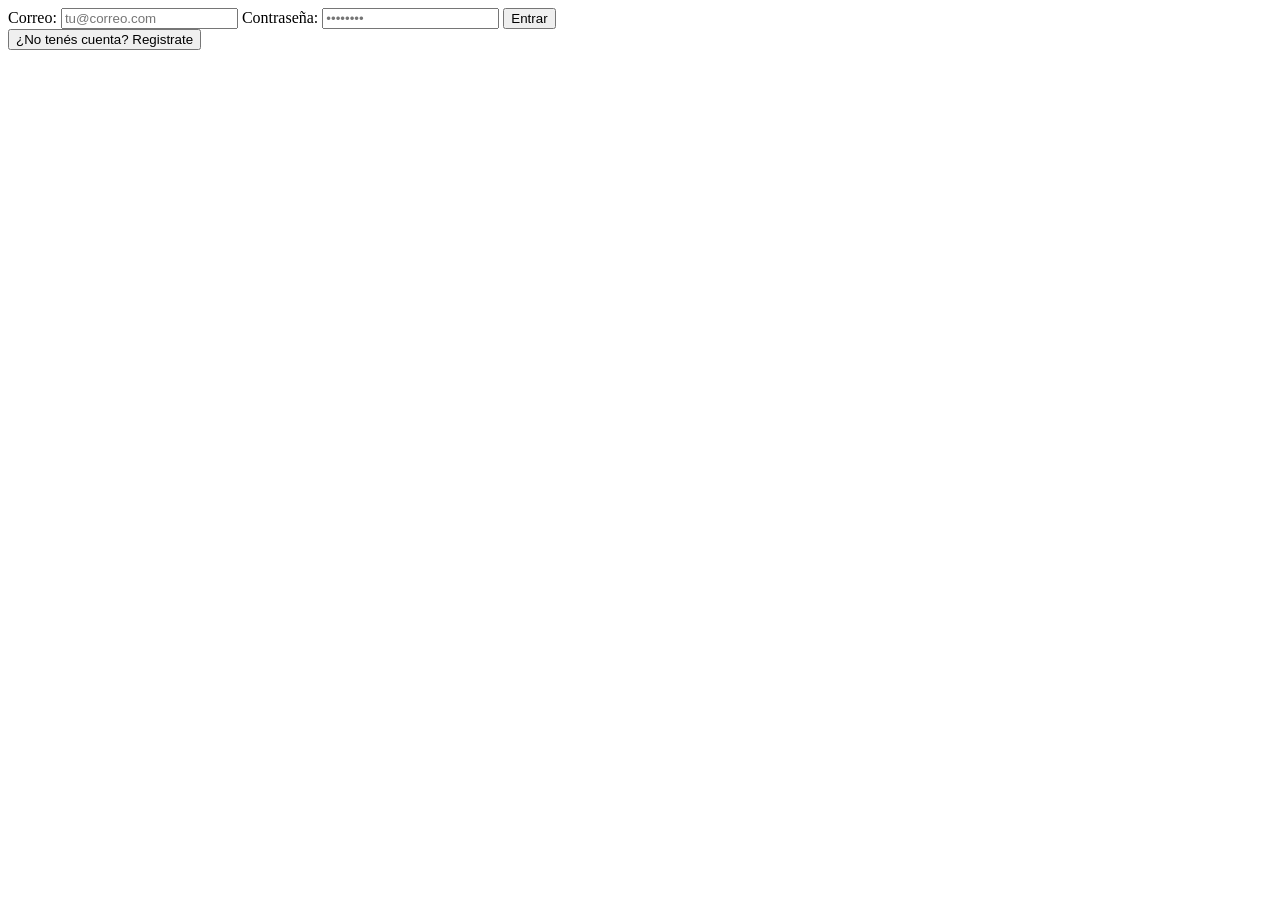
<file: src/main/resources/templates/login.html>
<!DOCTYPE html>
<html lang="es" xmlns:th="http://www.thymeleaf.org">

<head>
    <meta charset="UTF-8">
    <title>Login - Desde Aquí</title>
    <link rel="stylesheet" th:href="@{/css/login.css}">
</head>

<body>

    <div class="login-panel">

        <div class="login-titulo"></div>

        <div class="error" th:if="${error}" th:text="${error}"></div>

        <form method="post" action="/login">

            <label for="correo">Correo:</label>
            <input type="email" id="correo" name="correo" placeholder="tu@correo.com" required>

            <label for="contrasena">Contraseña:</label>
            <input type="password" id="contrasena" name="contrasena" placeholder="••••••••" required>

            <button class="btn-img btn-entrar" type="submit">
                Entrar
            </button>
        </form>

        <button class="btn-img btn-registro" type="button" onclick="window.location.href='/registro'">
            ¿No tenés cuenta? Registrate
        </button>

    </div>

</body>

</html>
</file>
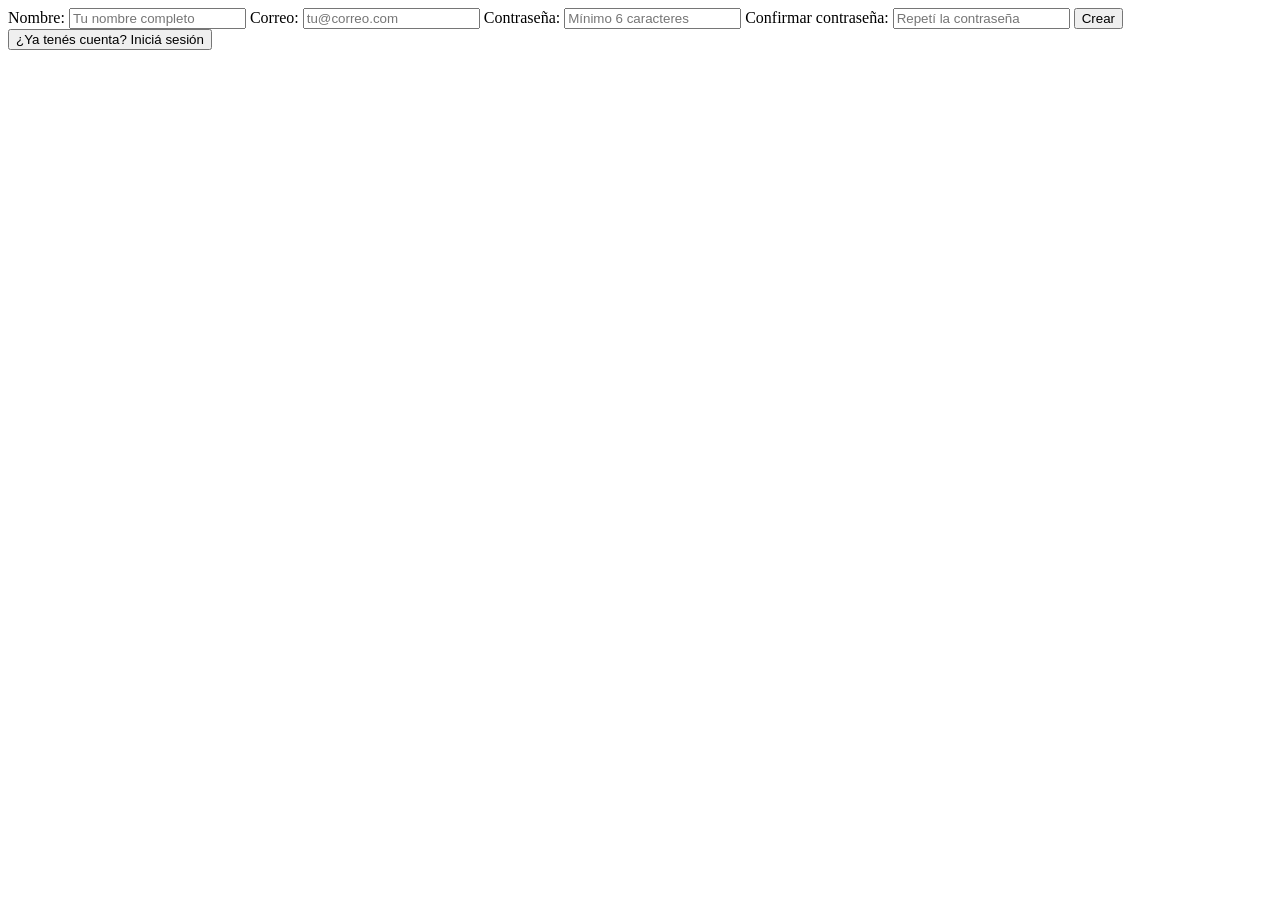
<file: src/main/resources/templates/registro.html>
<!DOCTYPE html>
<html lang="es" xmlns:th="http://www.thymeleaf.org">

<head>
    <meta charset="UTF-8">
    <title>Registro - Desde Aquí</title>
    <link rel="stylesheet" th:href="@{/css/registro.css}">
</head>

<body>

    <div class="registro-panel">

        <div class="registro-logo"></div>

        <div class="error" th:if="${error}" th:text="${error}"></div>
        <div class="exito" th:if="${exito}" th:text="${exito}"></div>

        <form method="post" action="/registro">

            <label for="nombre">Nombre:</label>
            <input type="text" id="nombre" name="nombre"
                   placeholder="Tu nombre completo" required>

            <label for="correo">Correo:</label>
            <input type="email" id="correo" name="correo"
                   placeholder="tu@correo.com" required>

            <label for="contrasena">Contraseña:</label>
            <input type="password" id="contrasena" name="contrasena"
                   placeholder="Mínimo 6 caracteres" required>

            <label for="confirmar">Confirmar contraseña:</label>
            <input type="password" id="confirmar" name="confirmar"
                   placeholder="Repetí la contraseña" required>

            <button class="btn-crear" type="submit">
                Crear
            </button>

        </form>

        <button class="btn-login" type="button" onclick="window.location.href='/login'">
            ¿Ya tenés cuenta? Iniciá sesión
        </button>

    </div>

</body>

</html>
</file>
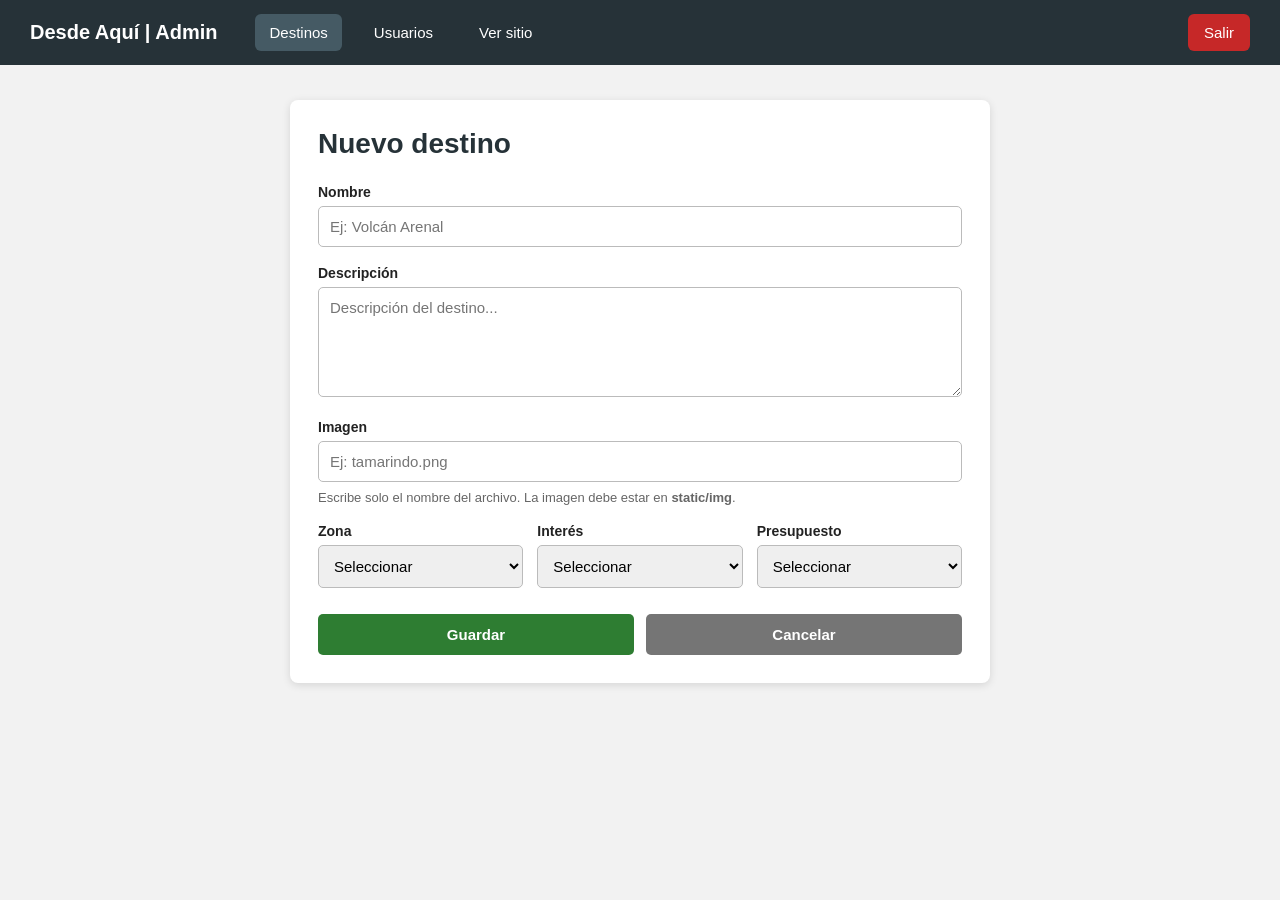
<file: src/main/resources/templates/admin/destino-form.html>
<!DOCTYPE html>
<html lang="es" xmlns:th="http://www.thymeleaf.org">

<head>
    <meta charset="UTF-8">
    <title>Admin - Destino</title>

    <style>
        * {
            box-sizing: border-box;
        }

        body {
            margin: 0;
            font-family: Arial, sans-serif;
            background: #f2f2f2;
            color: #222;
        }

        .navbar {
            height: 65px;
            background: #263238;
            display: flex;
            align-items: center;
            padding: 0 30px;
            gap: 18px;
        }

        .logo {
            color: white;
            font-size: 20px;
            font-weight: bold;
            margin-right: 20px;
        }

        .nav-link {
            color: white;
            text-decoration: none;
            padding: 10px 14px;
            border-radius: 6px;
            font-size: 15px;
        }

        .nav-link:hover,
        .nav-link.activo {
            background: #455a64;
        }

        .logout {
            margin-left: auto;
            color: white;
            text-decoration: none;
            background: #c62828;
            padding: 10px 16px;
            border-radius: 6px;
            font-size: 15px;
        }

        .logout:hover {
            background: #a81616;
        }

        .contenedor {
            max-width: 750px;
            margin: 35px auto;
            padding: 0 25px;
        }

        .panel {
            background: white;
            padding: 28px;
            border-radius: 8px;
            box-shadow: 0 2px 8px rgba(0,0,0,0.12);
        }

        .titulo {
            margin: 0 0 24px 0;
            font-size: 28px;
            color: #263238;
        }

        label {
            display: block;
            font-weight: bold;
            margin-bottom: 6px;
            font-size: 14px;
        }

        input,
        textarea,
        select {
            width: 100%;
            padding: 11px;
            border: 1px solid #bbb;
            border-radius: 5px;
            font-family: Arial, sans-serif;
            font-size: 15px;
            margin-bottom: 18px;
        }

        textarea {
            height: 110px;
            resize: vertical;
        }

        input:focus,
        textarea:focus,
        select:focus {
            outline: none;
            border-color: #1976d2;
            box-shadow: 0 0 0 2px rgba(25, 118, 210, 0.15);
        }

        .fila {
            display: grid;
            grid-template-columns: repeat(3, 1fr);
            gap: 14px;
        }

        .ayuda {
            font-size: 13px;
            color: #666;
            margin-top: -10px;
            margin-bottom: 18px;
        }

        .botones {
            display: flex;
            gap: 12px;
            margin-top: 8px;
        }

        .btn {
            border: none;
            padding: 12px 18px;
            border-radius: 5px;
            font-size: 15px;
            font-weight: bold;
            cursor: pointer;
            text-decoration: none;
            text-align: center;
        }

        .btn-guardar {
            background: #2e7d32;
            color: white;
            flex: 1;
        }

        .btn-guardar:hover {
            background: #1b5e20;
        }

        .btn-cancelar {
            background: #757575;
            color: white;
            flex: 1;
        }

        .btn-cancelar:hover {
            background: #555;
        }
    </style>
</head>

<body>

    <div class="navbar">
        <div class="logo">Desde Aquí | Admin</div>

        <a class="nav-link activo" href="/admin/destinos">Destinos</a>
        <a class="nav-link" href="/admin/usuarios">Usuarios</a>
        <a class="nav-link" href="/">Ver sitio</a>

        <a class="logout" href="/logout">Salir</a>
    </div>

    <div class="contenedor">

        <div class="panel">

            <h1 class="titulo"
                th:text="${destino.id == null} ? 'Nuevo destino' : 'Editar destino'">
                Nuevo destino
            </h1>

            <form method="post"
                  th:action="${destino.id == null} ? @{/admin/destinos/guardar} : @{/admin/destinos/actualizar/{id}(id=${destino.id})}">

                <label for="nombre">Nombre</label>
                <input type="text"
                       id="nombre"
                       name="nombre"
                       th:value="${destino.nombre}"
                       placeholder="Ej: Volcán Arenal"
                       required>

                <label for="descripcion">Descripción</label>
                <textarea id="descripcion"
                          name="descripcion"
                          placeholder="Descripción del destino..."
                          th:text="${destino.descripcion}"
                          required></textarea>

                <label for="imagen">Imagen</label>
                <input type="text"
                       id="imagen"
                       name="imagen"
                       th:value="${destino.imagen}"
                       placeholder="Ej: tamarindo.png">

                <div class="ayuda">
                    Escribe solo el nombre del archivo. La imagen debe estar en <strong>static/img</strong>.
                </div>

                <div class="fila">

                    <div>
                        <label for="zona">Zona</label>
                        <select id="zona" name="zona">
                            <option value="">Seleccionar</option>
                            <option value="pacifico" th:selected="${destino.zona == 'pacifico'}">Pacífico</option>
                            <option value="caribe" th:selected="${destino.zona == 'caribe'}">Caribe</option>
                            <option value="norte" th:selected="${destino.zona == 'norte'}">Norte</option>
                            <option value="sur" th:selected="${destino.zona == 'sur'}">Sur</option>
                            <option value="valle" th:selected="${destino.zona == 'valle'}">Valle Central</option>
                        </select>
                    </div>

                    <div>
                        <label for="interes">Interés</label>
                        <select id="interes" name="interes">
                            <option value="">Seleccionar</option>
                            <option value="playa" th:selected="${destino.interes == 'playa'}">Playa</option>
                            <option value="aventura" th:selected="${destino.interes == 'aventura'}">Aventura</option>
                            <option value="naturaleza" th:selected="${destino.interes == 'naturaleza'}">Naturaleza</option>
                            <option value="cultura" th:selected="${destino.interes == 'cultura'}">Cultura</option>
                        </select>
                    </div>

                    <div>
                        <label for="presupuesto">Presupuesto</label>
                        <select id="presupuesto" name="presupuesto">
                            <option value="">Seleccionar</option>
                            <option value="$" th:selected="${destino.presupuesto == '$'}">Bajo</option>
                            <option value="$$" th:selected="${destino.presupuesto == '$$'}">Medio</option>
                            <option value="$$$" th:selected="${destino.presupuesto == '$$$'}">Alto</option>
                        </select>
                    </div>

                </div>

                <div class="botones">
                    <button class="btn btn-guardar" type="submit">
                        Guardar
                    </button>

                    <a class="btn btn-cancelar" href="/admin/destinos">
                        Cancelar
                    </a>
                </div>

            </form>

        </div>

    </div>

</body>

</html>
</file>
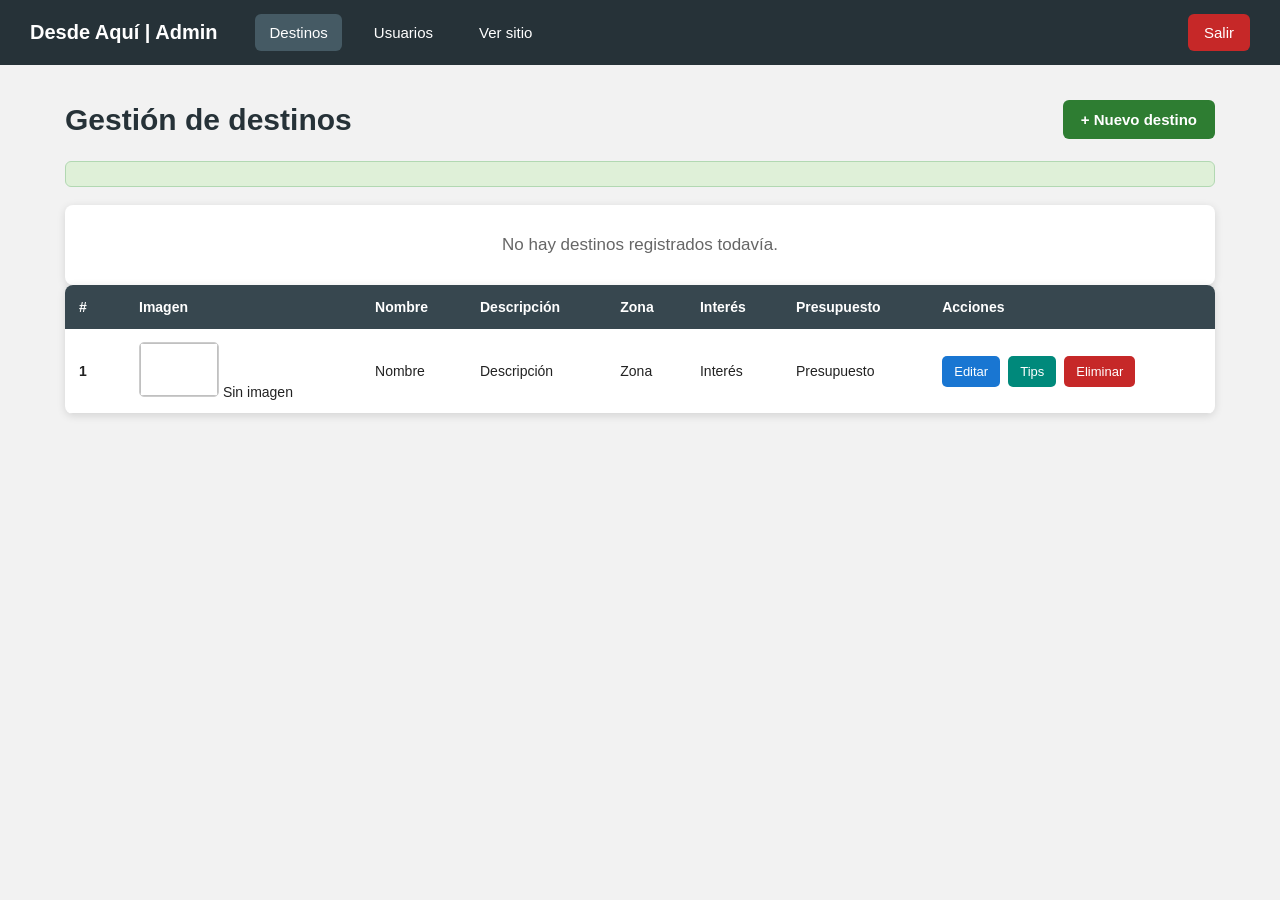
<file: src/main/resources/templates/admin/destinos.html>
<!DOCTYPE html>
<html lang="es" xmlns:th="http://www.thymeleaf.org">

<head>
    <meta charset="UTF-8">
    <title>Admin - Destinos</title>

    <style>
        * {
            box-sizing: border-box;
        }

        body {
            margin: 0;
            font-family: Arial, sans-serif;
            background: #f2f2f2;
            color: #222;
        }

        .navbar {
            height: 65px;
            background: #263238;
            display: flex;
            align-items: center;
            padding: 0 30px;
            gap: 18px;
        }

        .logo {
            color: white;
            font-size: 20px;
            font-weight: bold;
            margin-right: 20px;
        }

        .nav-link {
            color: white;
            text-decoration: none;
            padding: 10px 14px;
            border-radius: 6px;
            font-size: 15px;
        }

        .nav-link:hover,
        .nav-link.activo {
            background: #455a64;
        }

        .logout {
            margin-left: auto;
            color: white;
            text-decoration: none;
            background: #c62828;
            padding: 10px 16px;
            border-radius: 6px;
            font-size: 15px;
        }

        .logout:hover {
            background: #a81616;
        }

        .contenedor {
            max-width: 1200px;
            margin: 35px auto;
            padding: 0 25px;
        }

        .cabecera {
            display: flex;
            justify-content: space-between;
            align-items: center;
            margin-bottom: 22px;
        }

        .cabecera h1 {
            margin: 0;
            font-size: 30px;
            color: #263238;
        }

        .btn-nuevo {
            background: #2e7d32;
            color: white;
            padding: 11px 18px;
            border-radius: 6px;
            text-decoration: none;
            font-weight: bold;
            font-size: 15px;
        }

        .btn-nuevo:hover {
            background: #1b5e20;
        }

        .mensaje {
            background: #dff0d8;
            color: #2e7d32;
            border: 1px solid #b2d8b2;
            padding: 12px 16px;
            margin-bottom: 18px;
            border-radius: 6px;
            font-weight: bold;
        }

        .tabla-contenedor {
            background: white;
            border-radius: 8px;
            overflow-x: auto;
            box-shadow: 0 2px 8px rgba(0,0,0,0.12);
        }

        table {
            width: 100%;
            border-collapse: collapse;
            min-width: 900px;
        }

        th {
            background: #37474f;
            color: white;
            text-align: left;
            padding: 14px;
            font-size: 14px;
        }

        td {
            padding: 13px 14px;
            border-bottom: 1px solid #ddd;
            font-size: 14px;
            vertical-align: middle;
        }

        tr:hover {
            background: #f5f5f5;
        }

        .id-col {
            width: 60px;
            font-weight: bold;
        }

        .img-destino {
            width: 80px;
            height: 55px;
            object-fit: cover;
            border-radius: 5px;
            border: 1px solid #ccc;
        }

        .descripcion-col {
            max-width: 320px;
            white-space: nowrap;
            overflow: hidden;
            text-overflow: ellipsis;
        }

        .acciones {
            display: flex;
            gap: 8px;
            align-items: center;
            flex-wrap: wrap;
        }

        .acciones form {
            margin: 0;
        }

        .btn {
            border: none;
            padding: 8px 12px;
            border-radius: 5px;
            font-size: 13px;
            cursor: pointer;
            text-decoration: none;
            color: white;
            display: inline-block;
        }

        .btn-editar {
            background: #1976d2;
        }

        .btn-editar:hover {
            background: #0d47a1;
        }

        .btn-tips {
            background: #00897b;
        }

        .btn-tips:hover {
            background: #00695c;
        }

        .btn-eliminar {
            background: #c62828;
        }

        .btn-eliminar:hover {
            background: #8e0000;
        }

        .vacio {
            background: white;
            padding: 30px;
            text-align: center;
            border-radius: 8px;
            color: #666;
            font-size: 17px;
            box-shadow: 0 2px 8px rgba(0,0,0,0.12);
        }
    </style>
</head>

<body>

    <div class="navbar">
        <div class="logo">Desde Aquí | Admin</div>

        <a class="nav-link activo" href="/admin/destinos">Destinos</a>
        <a class="nav-link" href="/admin/usuarios">Usuarios</a>
        <a class="nav-link" href="/">Ver sitio</a>

        <a class="logout" href="/logout">Salir</a>
    </div>

    <div class="contenedor">

        <div class="cabecera">
            <h1>Gestión de destinos</h1>

            <a class="btn-nuevo" href="/admin/destinos/nuevo">
                + Nuevo destino
            </a>
        </div>

        <div class="mensaje" th:if="${param.exito}" th:text="${param.exito[0]}"></div>

        <div th:if="${destinos == null or #lists.isEmpty(destinos)}" class="vacio">
            No hay destinos registrados todavía.
        </div>

        <div class="tabla-contenedor" th:if="${destinos != null and !#lists.isEmpty(destinos)}">

            <table>
                <thead>
                    <tr>
                        <th>#</th>
                        <th>Imagen</th>
                        <th>Nombre</th>
                        <th>Descripción</th>
                        <th>Zona</th>
                        <th>Interés</th>
                        <th>Presupuesto</th>
                        <th>Acciones</th>
                    </tr>
                </thead>

                <tbody>
                    <tr th:each="destino : ${destinos}">

                        <td class="id-col" th:text="${destino.id}">1</td>

                        <td>
                            <img class="img-destino"
                                 th:if="${destino.imagen != null and !destino.imagen.isEmpty()}"
                                 th:src="@{/img/{img}(img=${destino.imagen})}"
                                 th:alt="${destino.nombre}">

                            <span th:unless="${destino.imagen != null and !destino.imagen.isEmpty()}">
                                Sin imagen
                            </span>
                        </td>

                        <td th:text="${destino.nombre}">Nombre</td>

                        <td class="descripcion-col" th:text="${destino.descripcion}">
                            Descripción
                        </td>

                        <td th:text="${destino.zona}">Zona</td>

                        <td th:text="${destino.interes}">Interés</td>

                        <td th:text="${destino.presupuesto}">Presupuesto</td>

                        <td>
                            <div class="acciones">

                                <a class="btn btn-editar"
                                   th:href="@{/admin/destinos/editar/{id}(id=${destino.id})}">
                                    Editar
                                </a>

                                <a class="btn btn-tips"
                                   th:href="@{/admin/destinos/{id}/tips(id=${destino.id})}">
                                    Tips
                                </a>

                                <form method="post"
                                      th:action="@{/admin/destinos/eliminar/{id}(id=${destino.id})}"
                                      onsubmit="return confirm('¿Eliminar este destino? También podrían eliminarse datos relacionados.')">

                                    <button class="btn btn-eliminar" type="submit">
                                        Eliminar
                                    </button>

                                </form>

                            </div>
                        </td>

                    </tr>
                </tbody>
            </table>

        </div>

    </div>

</body>

</html>
</file>
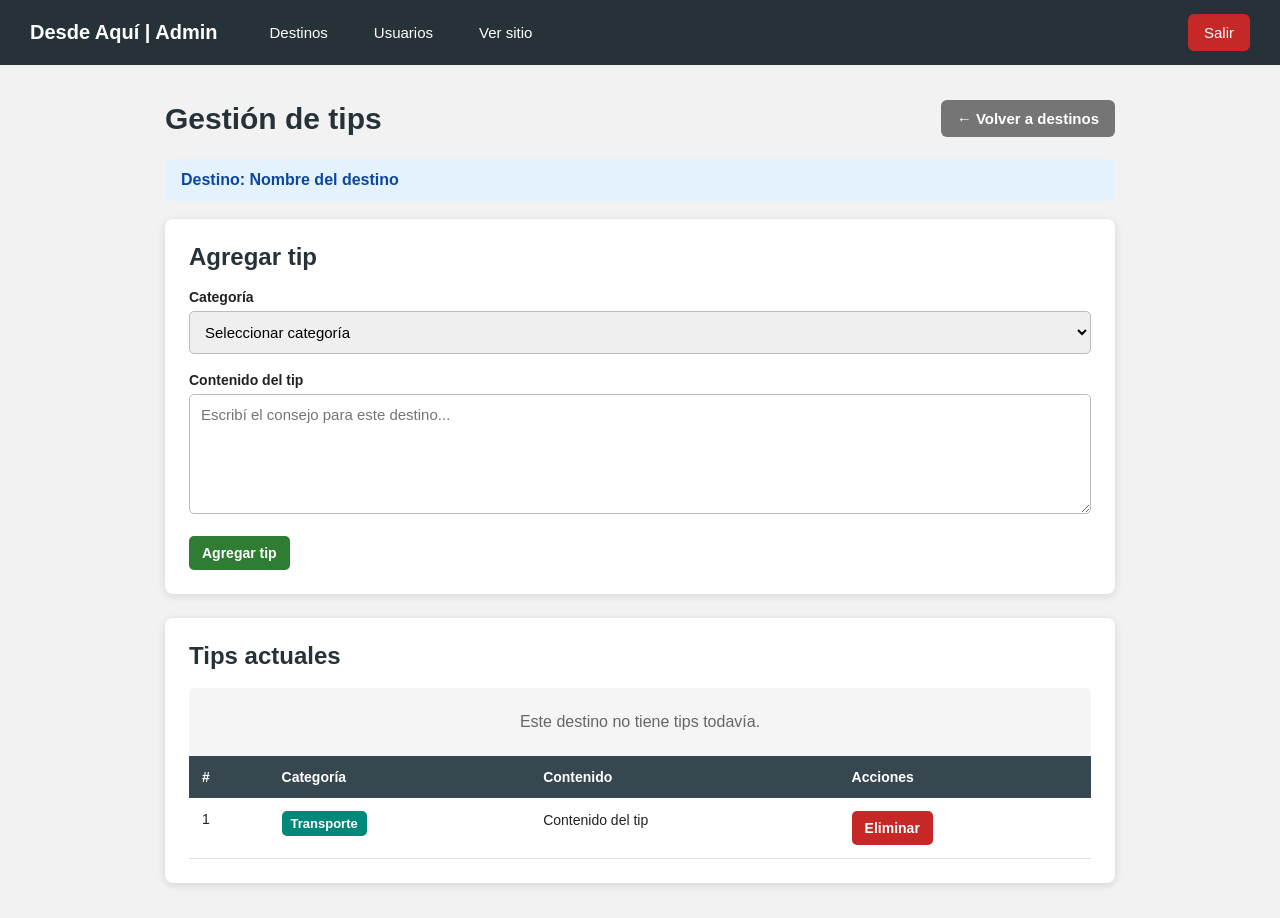
<file: src/main/resources/templates/admin/tips.html>
<!DOCTYPE html>
<html lang="es" xmlns:th="http://www.thymeleaf.org">

<head>
    <meta charset="UTF-8">
    <title>Admin - Tips</title>

    <style>
        * {
            box-sizing: border-box;
        }

        body {
            margin: 0;
            font-family: Arial, sans-serif;
            background: #f2f2f2;
            color: #222;
        }

        .navbar {
            height: 65px;
            background: #263238;
            display: flex;
            align-items: center;
            padding: 0 30px;
            gap: 18px;
        }

        .logo {
            color: white;
            font-size: 20px;
            font-weight: bold;
            margin-right: 20px;
        }

        .nav-link {
            color: white;
            text-decoration: none;
            padding: 10px 14px;
            border-radius: 6px;
            font-size: 15px;
        }

        .nav-link:hover,
        .nav-link.activo {
            background: #455a64;
        }

        .logout {
            margin-left: auto;
            color: white;
            text-decoration: none;
            background: #c62828;
            padding: 10px 16px;
            border-radius: 6px;
            font-size: 15px;
        }

        .logout:hover {
            background: #a81616;
        }

        .contenedor {
            max-width: 1000px;
            margin: 35px auto;
            padding: 0 25px;
        }

        .cabecera {
            display: flex;
            justify-content: space-between;
            align-items: center;
            margin-bottom: 22px;
        }

        .cabecera h1 {
            margin: 0;
            font-size: 30px;
            color: #263238;
        }

        .volver {
            color: white;
            background: #757575;
            text-decoration: none;
            padding: 10px 16px;
            border-radius: 6px;
            font-size: 15px;
            font-weight: bold;
        }

        .volver:hover {
            background: #555;
        }

        .panel {
            background: white;
            padding: 24px;
            border-radius: 8px;
            box-shadow: 0 2px 8px rgba(0,0,0,0.12);
            margin-bottom: 24px;
        }

        .panel h2 {
            margin: 0 0 18px 0;
            color: #263238;
            font-size: 24px;
        }

        label {
            display: block;
            font-weight: bold;
            margin-bottom: 6px;
            font-size: 14px;
        }

        select,
        textarea {
            width: 100%;
            padding: 11px;
            border: 1px solid #bbb;
            border-radius: 5px;
            font-family: Arial, sans-serif;
            font-size: 15px;
            margin-bottom: 18px;
        }

        textarea {
            height: 120px;
            resize: vertical;
        }

        select:focus,
        textarea:focus {
            outline: none;
            border-color: #1976d2;
            box-shadow: 0 0 0 2px rgba(25, 118, 210, 0.15);
        }

        .btn {
            border: none;
            padding: 9px 13px;
            border-radius: 5px;
            font-size: 14px;
            cursor: pointer;
            text-decoration: none;
            color: white;
            display: inline-block;
            font-weight: bold;
        }

        .btn-agregar {
            background: #2e7d32;
        }

        .btn-agregar:hover {
            background: #1b5e20;
        }

        .btn-editar {
            background: #1976d2;
        }

        .btn-editar:hover {
            background: #0d47a1;
        }

        .btn-eliminar {
            background: #c62828;
        }

        .btn-eliminar:hover {
            background: #8e0000;
        }

        .tabla-contenedor {
            overflow-x: auto;
        }

        table {
            width: 100%;
            border-collapse: collapse;
            min-width: 750px;
        }

        th {
            background: #37474f;
            color: white;
            text-align: left;
            padding: 13px;
            font-size: 14px;
        }

        td {
            padding: 13px;
            border-bottom: 1px solid #ddd;
            font-size: 14px;
            vertical-align: top;
        }

        tr:hover {
            background: #f5f5f5;
        }

        .categoria {
            display: inline-block;
            padding: 5px 9px;
            border-radius: 5px;
            background: #00897b;
            color: white;
            font-size: 13px;
            font-weight: bold;
            text-transform: capitalize;
        }

        .contenido-tip {
            max-width: 520px;
            line-height: 1.4;
        }

        .acciones {
            display: flex;
            gap: 8px;
            align-items: center;
            flex-wrap: wrap;
        }

        .acciones form {
            margin: 0;
        }

        .sin-tips {
            padding: 25px;
            background: #f5f5f5;
            border-radius: 6px;
            text-align: center;
            color: #666;
            font-size: 16px;
        }

        .info-destino {
            margin-bottom: 18px;
            background: #e3f2fd;
            color: #0d47a1;
            padding: 12px 16px;
            border-radius: 6px;
            font-weight: bold;
        }
    </style>
</head>

<body>

    <div class="navbar">
        <div class="logo">Desde Aquí | Admin</div>

        <a class="nav-link" href="/admin/destinos">Destinos</a>
        <a class="nav-link" href="/admin/usuarios">Usuarios</a>
        <a class="nav-link" href="/">Ver sitio</a>

        <a class="logout" href="/logout">Salir</a>
    </div>

    <div class="contenedor">

        <div class="cabecera">
            <h1>Gestión de tips</h1>

            <a class="volver" href="/admin/destinos">
                ← Volver a destinos
            </a>
        </div>

        <div class="info-destino">
            Destino: <span th:text="${destino.nombre}">Nombre del destino</span>
        </div>

        <div class="panel">
            <h2>Agregar tip</h2>

            <form method="post"
                  th:action="@{/admin/destinos/{id}/tips/guardar(id=${destino.id})}">

                <label for="categoria">Categoría</label>
                <select id="categoria" name="categoria" required>
                    <option value="">Seleccionar categoría</option>
                    <option value="transporte">Transporte</option>
                    <option value="comida">Comida</option>
                    <option value="hospedaje">Hospedaje</option>
                    <option value="lugares">Lugares</option>
                </select>

                <label for="contenido">Contenido del tip</label>
                <textarea id="contenido"
                          name="contenido"
                          placeholder="Escribí el consejo para este destino..."
                          required></textarea>

                <button class="btn btn-agregar" type="submit">
                    Agregar tip
                </button>
            </form>
        </div>

        <div class="panel">
            <h2>Tips actuales</h2>

            <div th:if="${tips == null or #lists.isEmpty(tips)}" class="sin-tips">
                Este destino no tiene tips todavía.
            </div>

            <div class="tabla-contenedor" th:if="${tips != null and !#lists.isEmpty(tips)}">

                <table>
                    <thead>
                        <tr>
                            <th>#</th>
                            <th>Categoría</th>
                            <th>Contenido</th>
                            <th>Acciones</th>
                        </tr>
                    </thead>

                    <tbody>
                        <tr th:each="tip : ${tips}">
                            <td th:text="${tip.id}">1</td>

                            <td>
                                <span class="categoria" th:text="${tip.categoria}">
                                    transporte
                                </span>
                            </td>

                            <td class="contenido-tip" th:text="${tip.contenido}">
                                Contenido del tip
                            </td>

                            <td>
                                <div class="acciones">

                                    <form method="post"
                                          th:action="@{/admin/destinos/{did}/tips/eliminar/{tid}(did=${destino.id}, tid=${tip.id})}"
                                          onsubmit="return confirm('¿Eliminar este tip?')">

                                        <button class="btn btn-eliminar" type="submit">
                                            Eliminar
                                        </button>

                                    </form>

                                </div>
                            </td>
                        </tr>
                    </tbody>
                </table>

            </div>
        </div>

    </div>

</body>

</html>
</file>
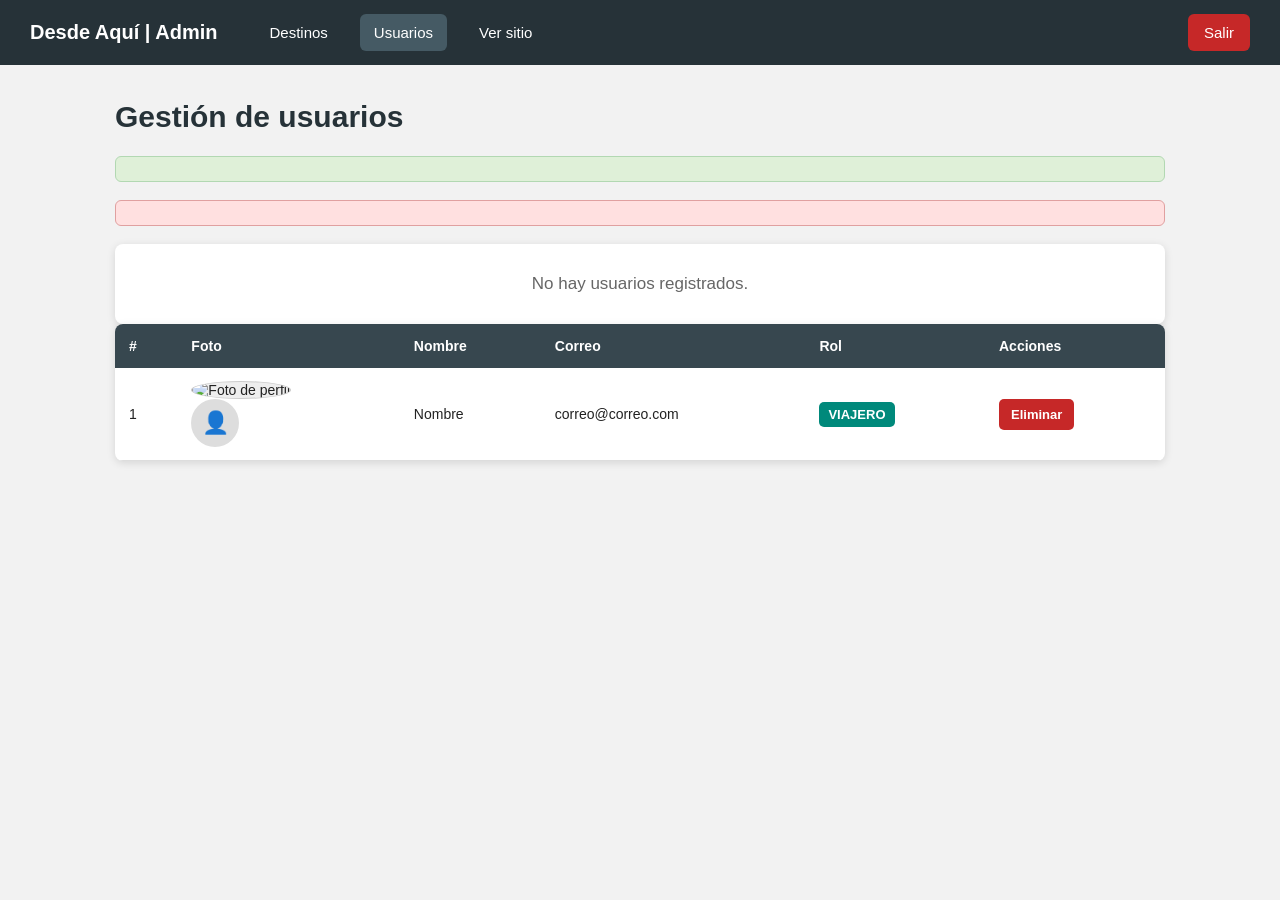
<file: src/main/resources/templates/admin/usuarios.html>
<!DOCTYPE html>
<html lang="es" xmlns:th="http://www.thymeleaf.org">

<head>
    <meta charset="UTF-8">
    <title>Admin - Usuarios</title>

    <style>
        * {
            box-sizing: border-box;
        }

        body {
            margin: 0;
            font-family: Arial, sans-serif;
            background: #f2f2f2;
            color: #222;
        }

        .navbar {
            height: 65px;
            background: #263238;
            display: flex;
            align-items: center;
            padding: 0 30px;
            gap: 18px;
        }

        .logo {
            color: white;
            font-size: 20px;
            font-weight: bold;
            margin-right: 20px;
        }

        .nav-link {
            color: white;
            text-decoration: none;
            padding: 10px 14px;
            border-radius: 6px;
            font-size: 15px;
        }

        .nav-link:hover,
        .nav-link.activo {
            background: #455a64;
        }

        .logout {
            margin-left: auto;
            color: white;
            text-decoration: none;
            background: #c62828;
            padding: 10px 16px;
            border-radius: 6px;
            font-size: 15px;
        }

        .logout:hover {
            background: #a81616;
        }

        .contenedor {
            max-width: 1100px;
            margin: 35px auto;
            padding: 0 25px;
        }

        .cabecera {
            margin-bottom: 22px;
        }

        .cabecera h1 {
            margin: 0;
            font-size: 30px;
            color: #263238;
        }

        .mensaje {
            padding: 12px 16px;
            margin-bottom: 18px;
            border-radius: 6px;
            font-weight: bold;
        }

        .exito {
            background: #dff0d8;
            color: #2e7d32;
            border: 1px solid #b2d8b2;
        }

        .error {
            background: #ffe0e0;
            color: #c62828;
            border: 1px solid #e0a0a0;
        }

        .tabla-contenedor {
            background: white;
            border-radius: 8px;
            overflow-x: auto;
            box-shadow: 0 2px 8px rgba(0,0,0,0.12);
        }

        table {
            width: 100%;
            border-collapse: collapse;
            min-width: 800px;
        }

        th {
            background: #37474f;
            color: white;
            text-align: left;
            padding: 14px;
            font-size: 14px;
        }

        td {
            padding: 13px 14px;
            border-bottom: 1px solid #ddd;
            font-size: 14px;
            vertical-align: middle;
        }

        tr:hover {
            background: #f5f5f5;
        }

        .foto {
            width: 48px;
            height: 48px;
            border-radius: 50%;
            object-fit: cover;
            border: 1px solid #ccc;
            background: #eee;
        }

        .sin-foto {
            width: 48px;
            height: 48px;
            border-radius: 50%;
            background: #ddd;
            display: flex;
            align-items: center;
            justify-content: center;
            font-size: 22px;
        }

        .rol {
            display: inline-block;
            padding: 5px 9px;
            border-radius: 5px;
            background: #00897b;
            color: white;
            font-size: 13px;
            font-weight: bold;
        }

        .btn-eliminar {
            background: #c62828;
            color: white;
            border: none;
            padding: 8px 12px;
            border-radius: 5px;
            font-size: 13px;
            cursor: pointer;
            font-weight: bold;
        }

        .btn-eliminar:hover {
            background: #8e0000;
        }

        .vacio {
            background: white;
            padding: 30px;
            text-align: center;
            border-radius: 8px;
            color: #666;
            font-size: 17px;
            box-shadow: 0 2px 8px rgba(0,0,0,0.12);
        }
    </style>
</head>

<body>

    <div class="navbar">
        <div class="logo">Desde Aquí | Admin</div>

        <a class="nav-link" href="/admin/destinos">Destinos</a>
        <a class="nav-link activo" href="/admin/usuarios">Usuarios</a>
        <a class="nav-link" href="/">Ver sitio</a>

        <a class="logout" href="/logout">Salir</a>
    </div>

    <div class="contenedor">

        <div class="cabecera">
            <h1>Gestión de usuarios</h1>
        </div>

        <div class="mensaje exito" th:if="${param.exito}" th:text="${param.exito[0]}"></div>
        <div class="mensaje error" th:if="${param.error}" th:text="${param.error[0]}"></div>

        <div th:if="${usuarios == null or #lists.isEmpty(usuarios)}" class="vacio">
            No hay usuarios registrados.
        </div>

        <div class="tabla-contenedor" th:if="${usuarios != null and !#lists.isEmpty(usuarios)}">

            <table>
                <thead>
                    <tr>
                        <th>#</th>
                        <th>Foto</th>
                        <th>Nombre</th>
                        <th>Correo</th>
                        <th>Rol</th>
                        <th>Acciones</th>
                    </tr>
                </thead>

                <tbody>
                    <tr th:each="u : ${usuarios}">

                        <td th:text="${u.id}">1</td>

                        <td>
                            <img class="foto"
                                 th:if="${u.fotoPerfil != null and !u.fotoPerfil.isEmpty()}"
                                 th:src="@{${u.fotoPerfil}}"
                                 alt="Foto de perfil">

                            <div class="sin-foto"
                                 th:unless="${u.fotoPerfil != null and !u.fotoPerfil.isEmpty()}">
                                👤
                            </div>
                        </td>

                        <td th:text="${u.nombre}">Nombre</td>

                        <td th:text="${u.correo}">correo@correo.com</td>

                        <td>
                            <span class="rol" th:text="${u.rol.nombre}">VIAJERO</span>
                        </td>

                        <td>
                            <form method="post"
                                  th:action="@{/admin/usuarios/eliminar/{id}(id=${u.id})}"
                                  onsubmit="return confirm('¿Eliminar este usuario?')">

                                <button class="btn-eliminar" type="submit">
                                    Eliminar
                                </button>

                            </form>
                        </td>

                    </tr>
                </tbody>
            </table>

        </div>

    </div>

</body>

</html>
</file>
